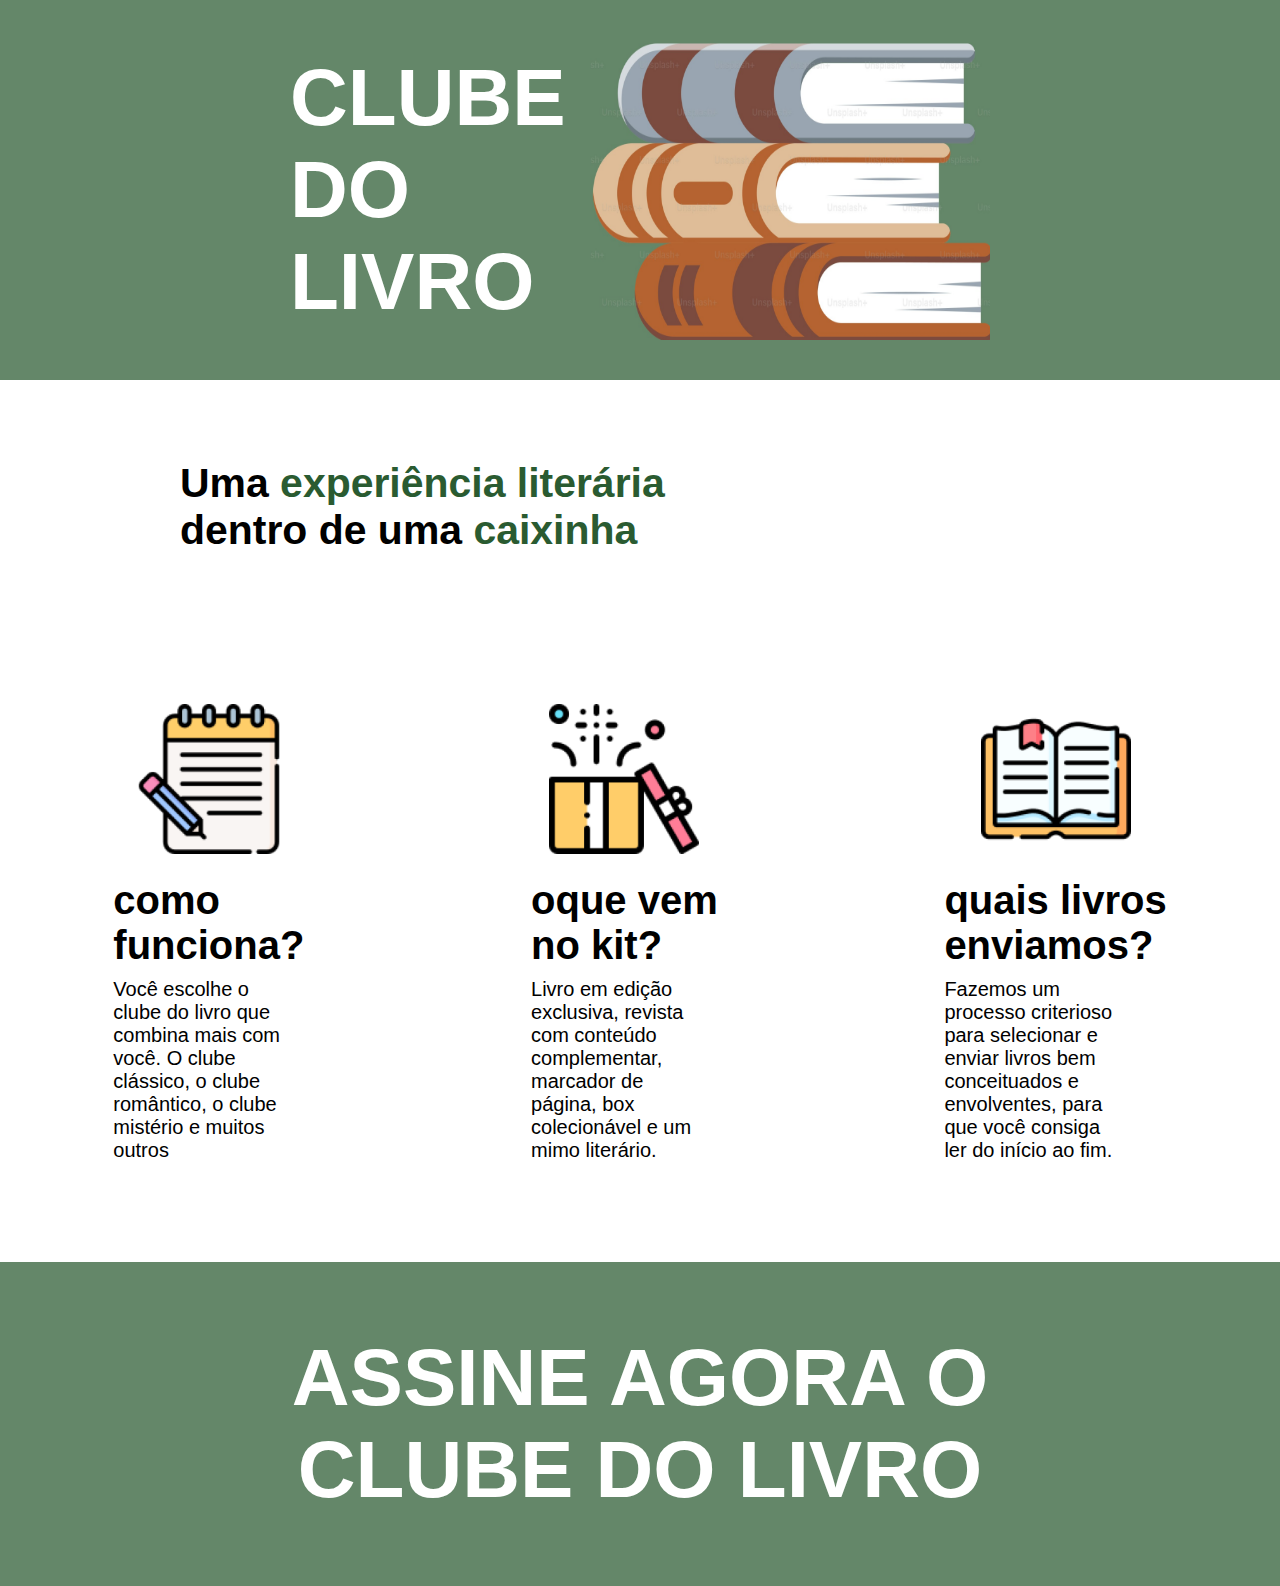
<file: Clube do Livro/index.html>
<!DOCTYPE html>
<html lang="pt-br">
<head>
    <meta charset="UTF-8">
    <meta name="viewport" content="width=device-width, initial-scale=1.0">
    <title>Clube do livro</title>
    <link rel="stylesheet" href="style.css">
</head>
<body>


    <header>
        <h1 class="titulo">CLUBE DO <br>LIVRO</h1>
        <img src="img/livros.png" alt="livro">

    </header>


    <section class="subTitulo">
        <h3 class="textSub">Uma <span>experiência literária</span> <br>
            dentro de uma <span>caixinha</span></h3>

    </section>


    <main>
        <section class="informacoes">
            <div class="container">
                <div class="imgTexto1">
                    <img class="img" src="img/bloco-icone.png" alt="bloco-icone">
                    <h4 class="titBloco">como <br> funciona? </h4>
                    <p class="texto">Você escolhe o <br> clube do livro que <br> combina mais com <br> você. O clube <br> clássico, o clube <br> romântico, o clube <br> mistério e muitos <br> outros</p>
                </div>

                <div class="imgTexto2">
                    <img class="img" src="img/caixa-icone.png" alt="caixa-icone">
                    <h4 class="titBloco">oque vem <br>no kit? </h4>
                    <p class="texto">Livro em edição <br>exclusiva, revista <br>com conteúdo <br> complementar, <br>marcador de <br>página, box <br>colecionável e um <br> mimo literário.</p>
                </div>

                <div class="imgTexto3">
                    <img class="img" src="img/livro-icone.png" alt="livro-icone">
                    <h4 class="titBloco">quais livros <br> enviamos? </h4>
                    <p class="texto">Fazemos um <br> processo criterioso <br>para selecionar e <br>enviar livros bem <br> conceituados e <br> envolventes, para <br>que você consiga <br> ler do início ao fim.</p>
                </div>
            </div>
        </section>
    </main>


    <footer>
        <h2 class="textRodapé">ASSINE AGORA O <br> CLUBE DO LIVRO</h2>
    </footer>



</body>
</html>
</file>
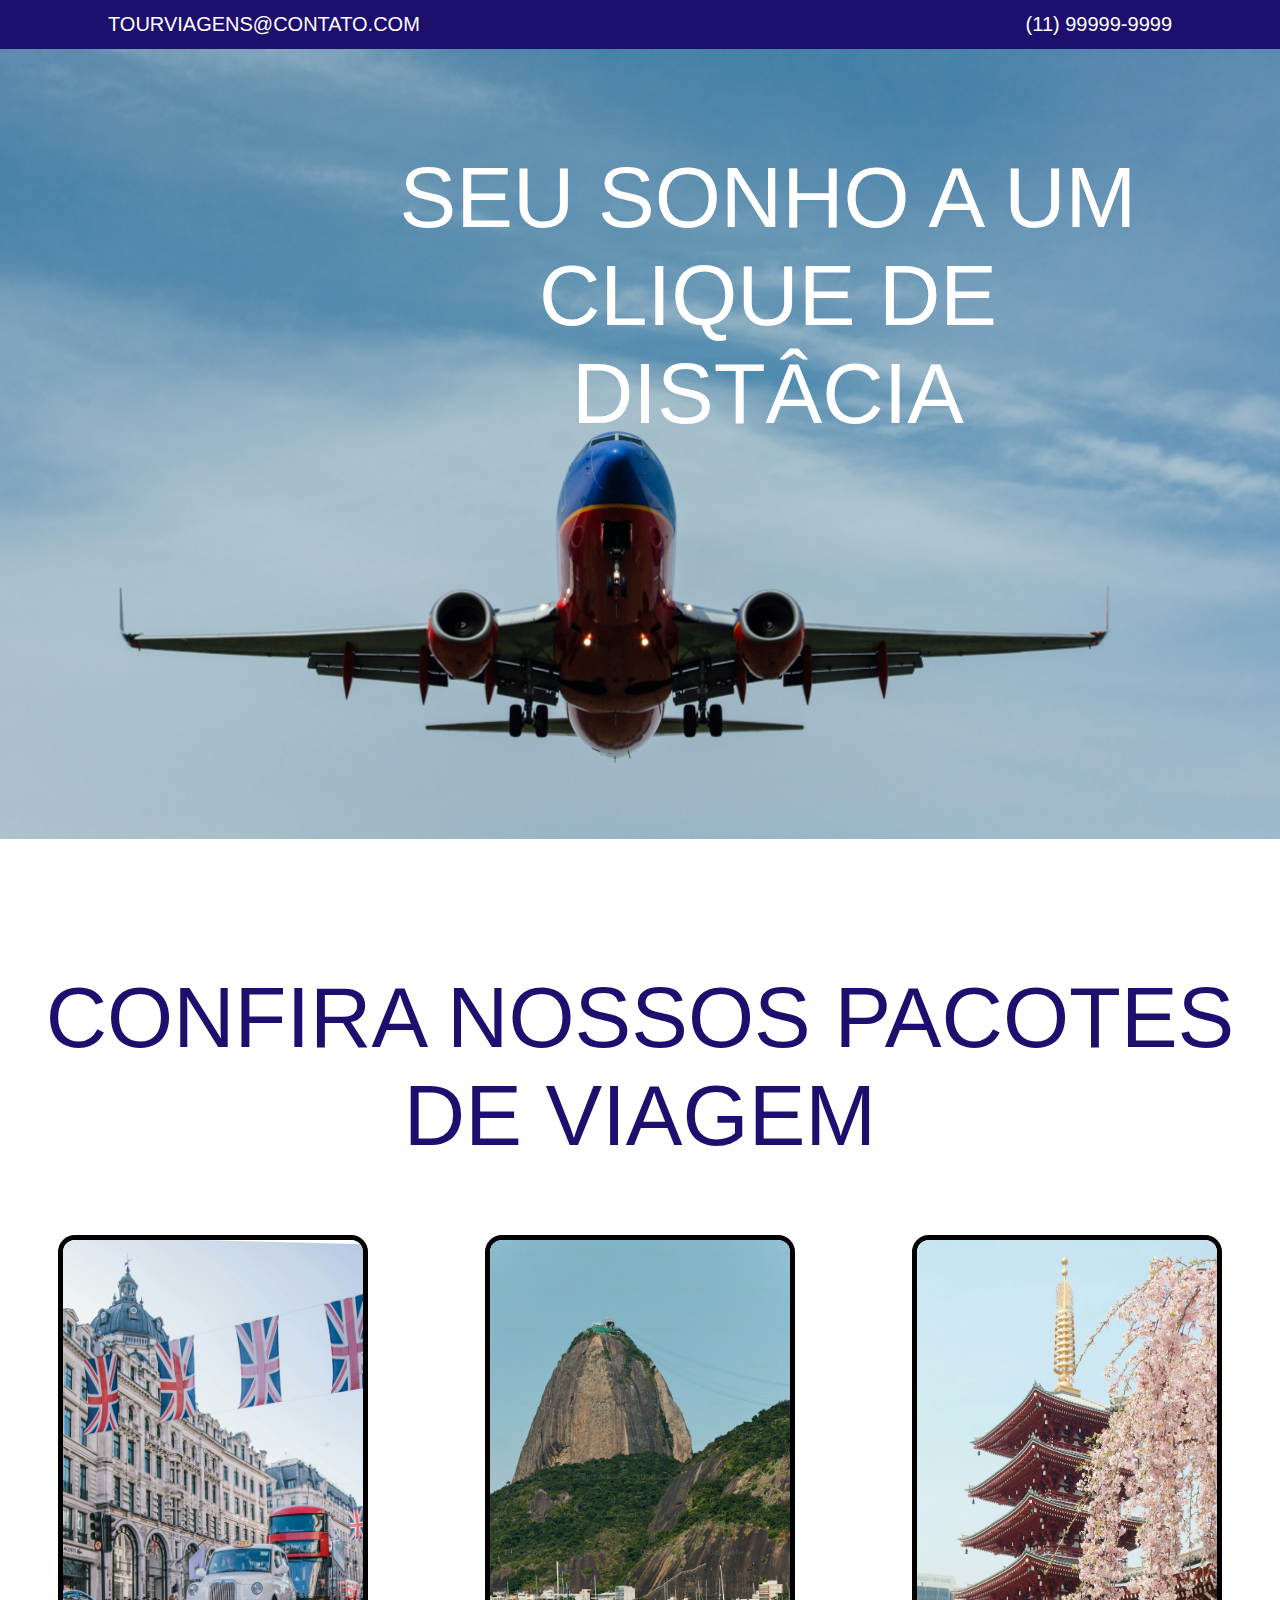
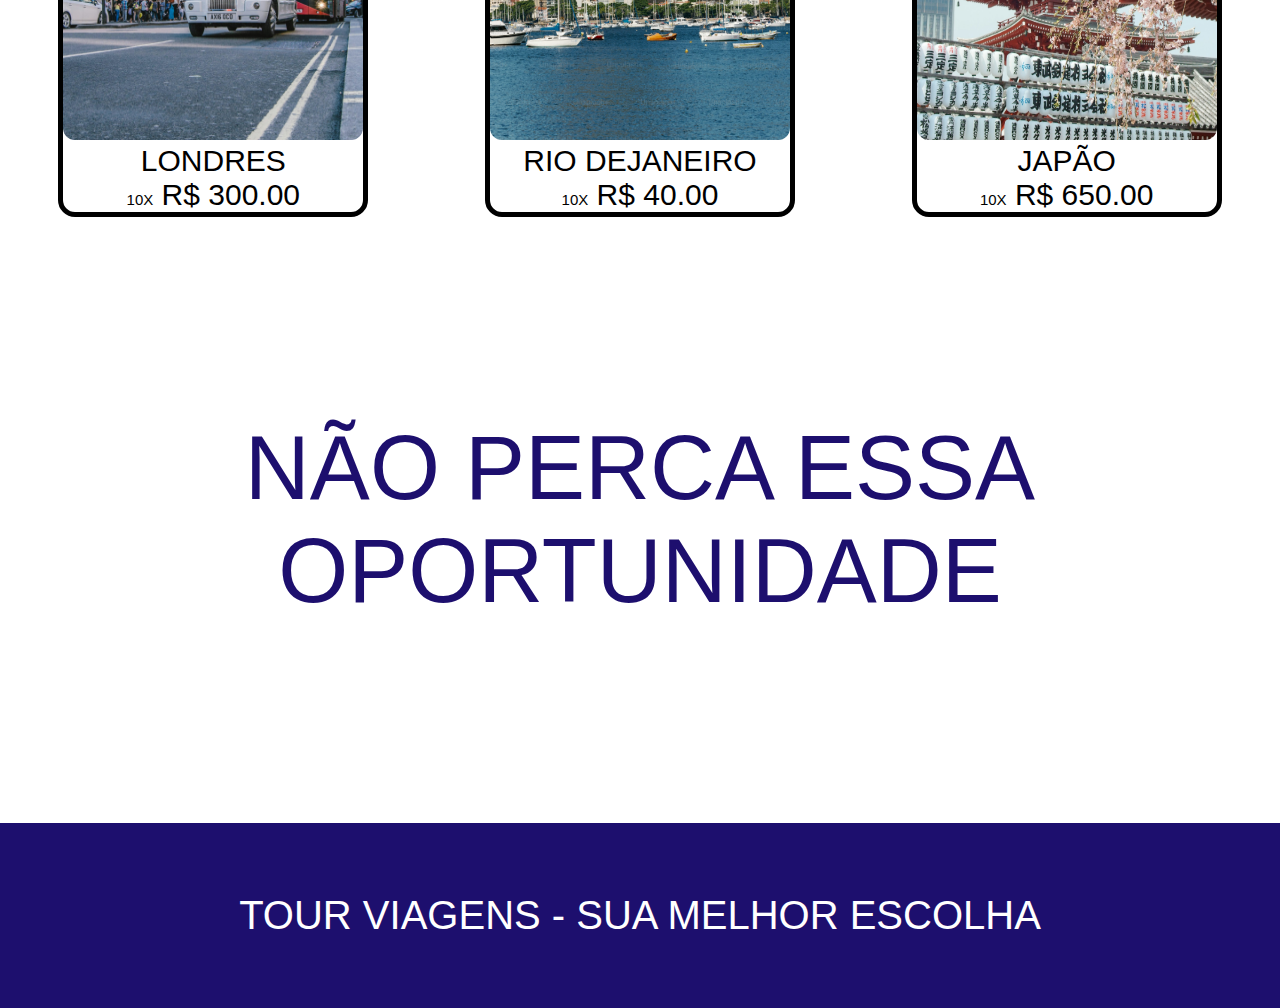
<file: Viagem/index.html>
<!DOCTYPE html>
<html lang="pt-br">
<head>
    <meta charset="UTF-8">
    <meta name="viewport" content="width=device-width, initial-scale=1.0">
    <title>Viagens</title>
    <link rel="stylesheet" href="style.css">
    <link rel="shortcut icon" href="favicon.ico" type="image/x-icon">
</head>
<body>


    <header class="cabeçalho">
    <p class="email">TOURVIAGENS@CONTATO.COM</p>
    <p class="nmr">(11) 99999-9999</p>
    </header>


        <section class="imagemAvião"> 
            <h2 class="titulo">SEU SONHO A UM CLIQUE DE <br> DISTÂCIA</h2>
        </section>


        <section class="pacotes">
            <h2 class="titulo2">CONFIRA NOSSOS PACOTES DE VIAGEM</h2>
        <div class="container">
            <div class="img">
                <img src="img/londres.png" alt="londres" class="imgLugar">
                <p class="textoImg">LONDRES <br><span>10X</span> R$ 300.00</p>
            </div>
            <div class="img">
                <img src="img/rio.png" alt="Rio de janeiro" class="imgLugar">
                <p class="textoImg">RIO DEJANEIRO <br><span>10X</span> R$ 40.00</p>
            </div>
            <div class="img">
                <img src="img/japao.png" alt="Japão" class="imgLugar">
                <p class="textoImg">JAPÃO <br><span>10X</span> R$ 650.00</p>
            </div>
        </div>
        </section>

        <section class="oportunidade">
            <h2 class="textoOpor">NÃO PERCA ESSA OPORTUNIDADE</h2>
        </section>

        <footer>
            <div class="containerRoda"> <h2 class="slogan">TOUR VIAGENS - SUA MELHOR ESCOLHA</h2></div>
            
        </footer>
            
    
</body>
</html>
</file>
<file: Clube do Livro/style.css>
*{
    margin: 0%;
    padding: 0%;
    border: none;
}
header{
    background-color: #648769;
    display: flex;
    justify-content: space-between;
    align-items: center;
    padding: 40px;
}
header img{
    width: 400px;
    height: 300px;
    padding-right: 250px;
}
.titulo{
    font-family: Verdana, Geneva, Tahoma, sans-serif;
    font-size: 80px;
    color: white;
    padding-left: 250px;
}
.subTitulo{
    font-family: Verdana, Geneva, Tahoma, sans-serif;
    font-size: 35px;
    padding-left: 180px;
    padding-top: 80px;
    padding-bottom: 150px;
    font-weight: 100;
}
span{
    color: #2A5B31;
}
.container{
    display: flex;
    justify-content: space-around;
    text-align: center;
    padding-bottom: 100px;
    
}
div .img{
    width: 150px;
    height: 150px;
    
}
.titBloco{
    font-family: Verdana, Geneva, Tahoma, sans-serif;
    font-size: 40px;
    padding-top: 20px;
    text-align: left;
}
.texto{
    font-family: Verdana, Geneva, Tahoma, sans-serif;
    font-size: 20px;
    padding-top: 10px;
    text-align: left;
}
footer{
    background-color: #648769;
    padding: 70px;
}
footer h2 {
    font-family: Verdana, Geneva, Tahoma, sans-serif;
    font-size: 80px;
    text-align: center;
    color: white;
}
</file>
<file: Viagem/style.css>
*{
    margin: 0;
    padding: 0;
    border: 0;
}


header {
    display: flex;
    background-color: #1D0F6E;
    padding: 8px;
    justify-content: space-between;

}
.email, .nmr{
    font-family: Impact, Haettenschweiler, 'Arial Narrow Bold', sans-serif;
    color: white;
    font-size: 20px;
    margin-bottom: 5px;
    margin-top: 5px;
    margin-right: 100px;
    margin-left: 100px;
}
.imagemAvião h2 {
    font-family: Impact, Haettenschweiler, 'Arial Narrow Bold', sans-serif;
    font-size: 85px;
    color: white;
    text-align: center;
    position: absolute;
    align-items: center;
    margin-top: 100px;
    margin-left: 20%;
    font-weight: 20;


}
.imagemAvião{
    background-image: url(img/aviao.png);
    background-repeat: no-repeat;
    background-size: cover;
    background-position: center;
    position: relative;
    height: 790px;
    width: 100%; 
    margin-top: 0%;
}
.tetxoImg{
    color: black;
}
.container{
    display: flex;
    justify-content: space-around;
   
}
.imgLugar{
width: 300px;
height: 500px;
border-radius: 12px;
}
.textoOpor{
    color: #1D0F6E;
    font-family: Impact, Haettenschweiler, 'Arial Narrow Bold', sans-serif;
    font-size: 90px;
    padding-top: 200px;
    padding-bottom: 200px;
    text-align: center;
    font-weight: 10;
}
.slogan{
    color: white;
    font-family: Impact, Haettenschweiler, 'Arial Narrow Bold', sans-serif;
    font-weight: 10;
    font-size: 40px;
    text-align: center;
}
.containerRoda{
    background-color: #1D0F6E;
    padding: 40px;
}
.titulo2{
    font-size: 85px;
    color: #1D0F6E;
    font-family: Impact, Haettenschweiler, 'Arial Narrow Bold', sans-serif;
    text-align: center;
    padding-top: 130px;
    padding-bottom: 70px;
    font-weight: 10;
}
footer .slogan{
    padding: 30px;
}
.textoImg{
    text-align: center;
    font-family: Impact, Haettenschweiler, 'Arial Narrow Bold', sans-serif;
    font-size: 30px;
}
span {
    font-size: 15px;
}
.img{
    border: 5px solid black;
    border-radius: 17px; 
    width: 300px;
  }
</file>
